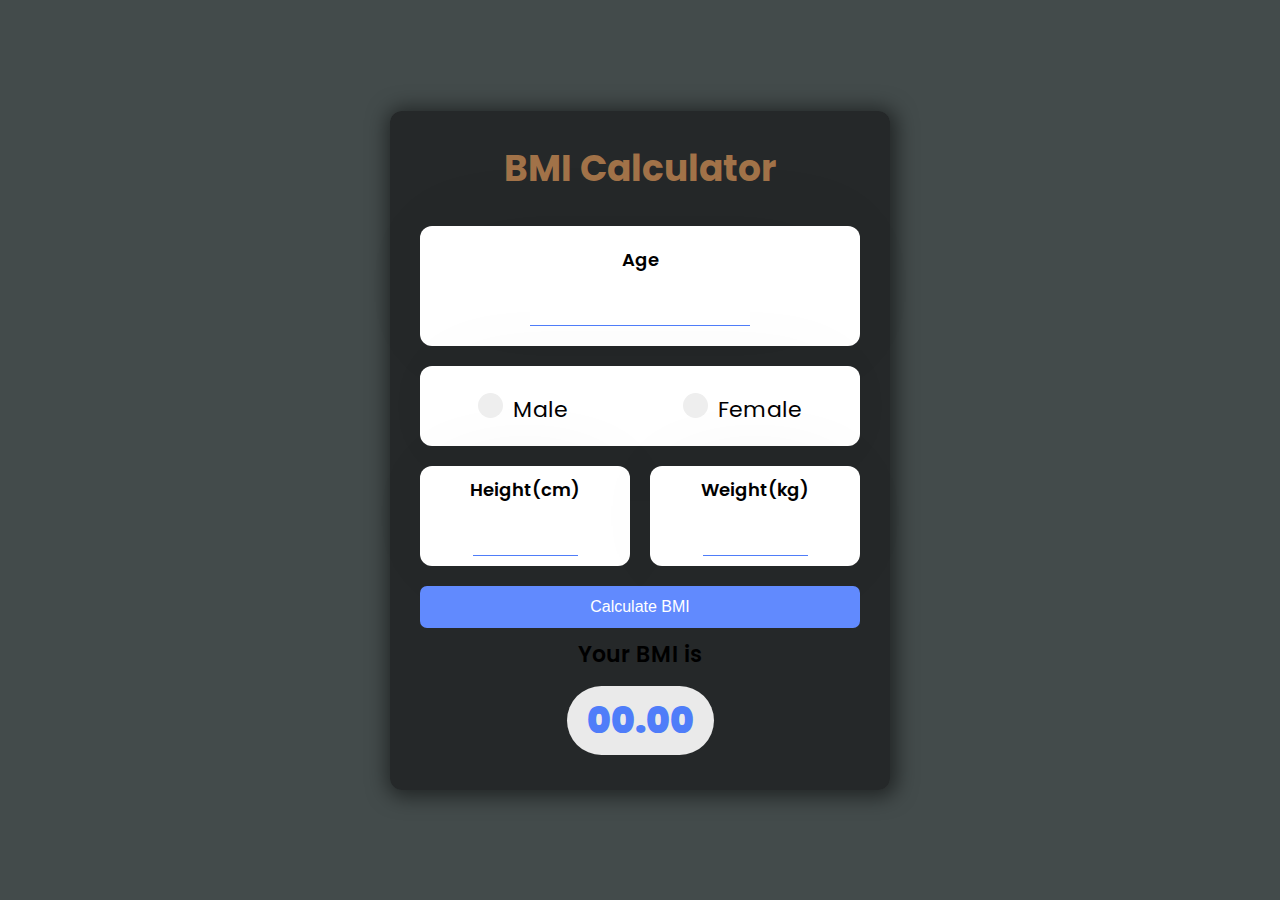
<file: bmi-calculator-javascript/index.html>
<!DOCTYPE html>
<html lang="en">
    <!-- By Ali Aslan -->
<head>
    <meta charset="UTF-8">
    <meta http-equiv="X-UA-Compatible" content="IE=edge">
    <meta name="viewport" content="width=device-width, initial-scale=1.0">
    <link rel="stylesheet" href="style.css">
    <title>BMI Calculator</title>
</head>
<body>
    
    <div class="container">
        <div class="box">
          <h1>BMI Calculator</h1>
          <div class="content">


            <div class="input">
                <label for="height">Age</label>
                <input type="text" class="text-input" id="age" autocomplete="off" required/>
            </div>

            <div class="gender">

                <label class="container">
                    <input type="radio" name="radio" id="m"><p class="text">Male</p>
                    <span class="checkmark"></span>
                  </label>


                <label class="container">
                    <input type="radio" name="radio" id="f" ><p class="text">Female</p>
                      <span class="checkmark"></span>
                    </label>

            </div>

            <div class="containerHW">
            <div class="inputH">
              <label for="height">Height(cm)</label>
              <input type="number" id="height" required>
            </div>

            <div class="inputW">
              <label for="weight">Weight(kg)</label>
              <input type="number" id="weight" required>
            </div>
          </div>

            <button class="calculate" id="submit" onclick="calculate();">Calculate BMI</button>
          </div>
          <div class="result">
            <p>Your BMI is</p>
            <div id="result">00.00</div>
            <p class="comment"></p>
          </div>
         
        
      

        </div>
      </div>

      


      
    <!-- The Modal -->
    <div id="myModal" class="modal">
      <!-- Modal content -->
    <div class="modal-content">
      <span class="close">&times;</span>
      <p id="modalText"></p>
    </div></div>



    
<script src="script.js"></script>

</body>
</html>
</file>
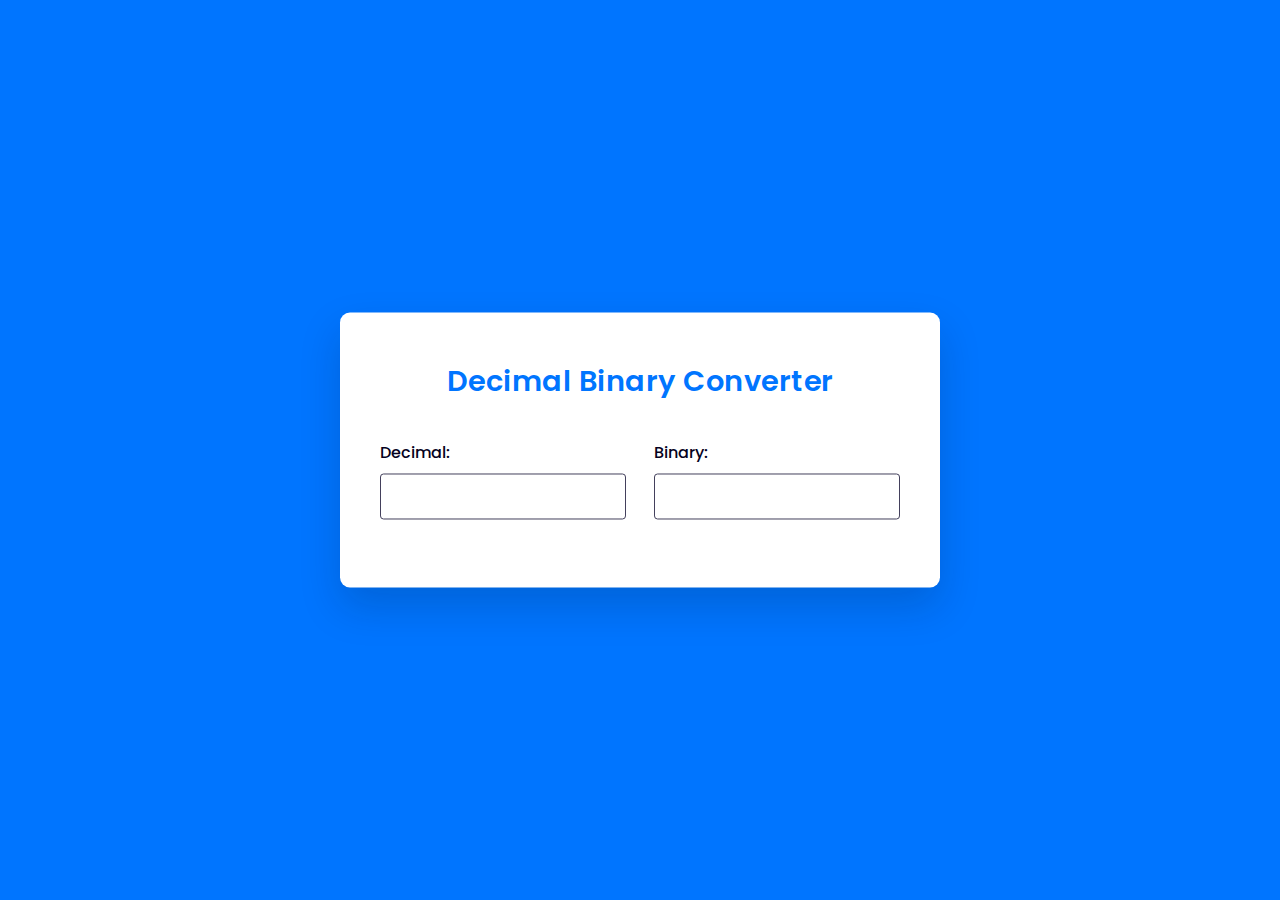
<file: Decimal Binary Converter/index.html>
<!DOCTYPE html>
<html lang="en">
  <head>
    <meta name="viewport" content="width=device-width, initial-scale=1.0" />
    <title>Decimal-Binary Converter</title>
    <!-- Google Fonts -->
    <link
      href="https://fonts.googleapis.com/css2?family=Poppins:wght@400;500&display=swap"
      rel="stylesheet"
    />
    <!-- Stylesheet -->
    <link rel="stylesheet" href="style.css" />
  </head>
  <body>
    <div class="container">
      <h2>Decimal Binary Converter</h2>
      <div class="wrapper">
        <div class="input-wrapper">
          <label for="dec-inp">Decimal:</label>
          <input type="number" id="dec-inp" />
        </div>
        <div class="input-wrapper">
          <label for="bin-inp">Binary:</label>
          <input type="number" id="bin-inp" />
        </div>
      </div>
      <p id="error-msg"></p>
    </div>
    <!-- Script -->
    <script src="script.js"></script>
  </body>
</html>
</file>
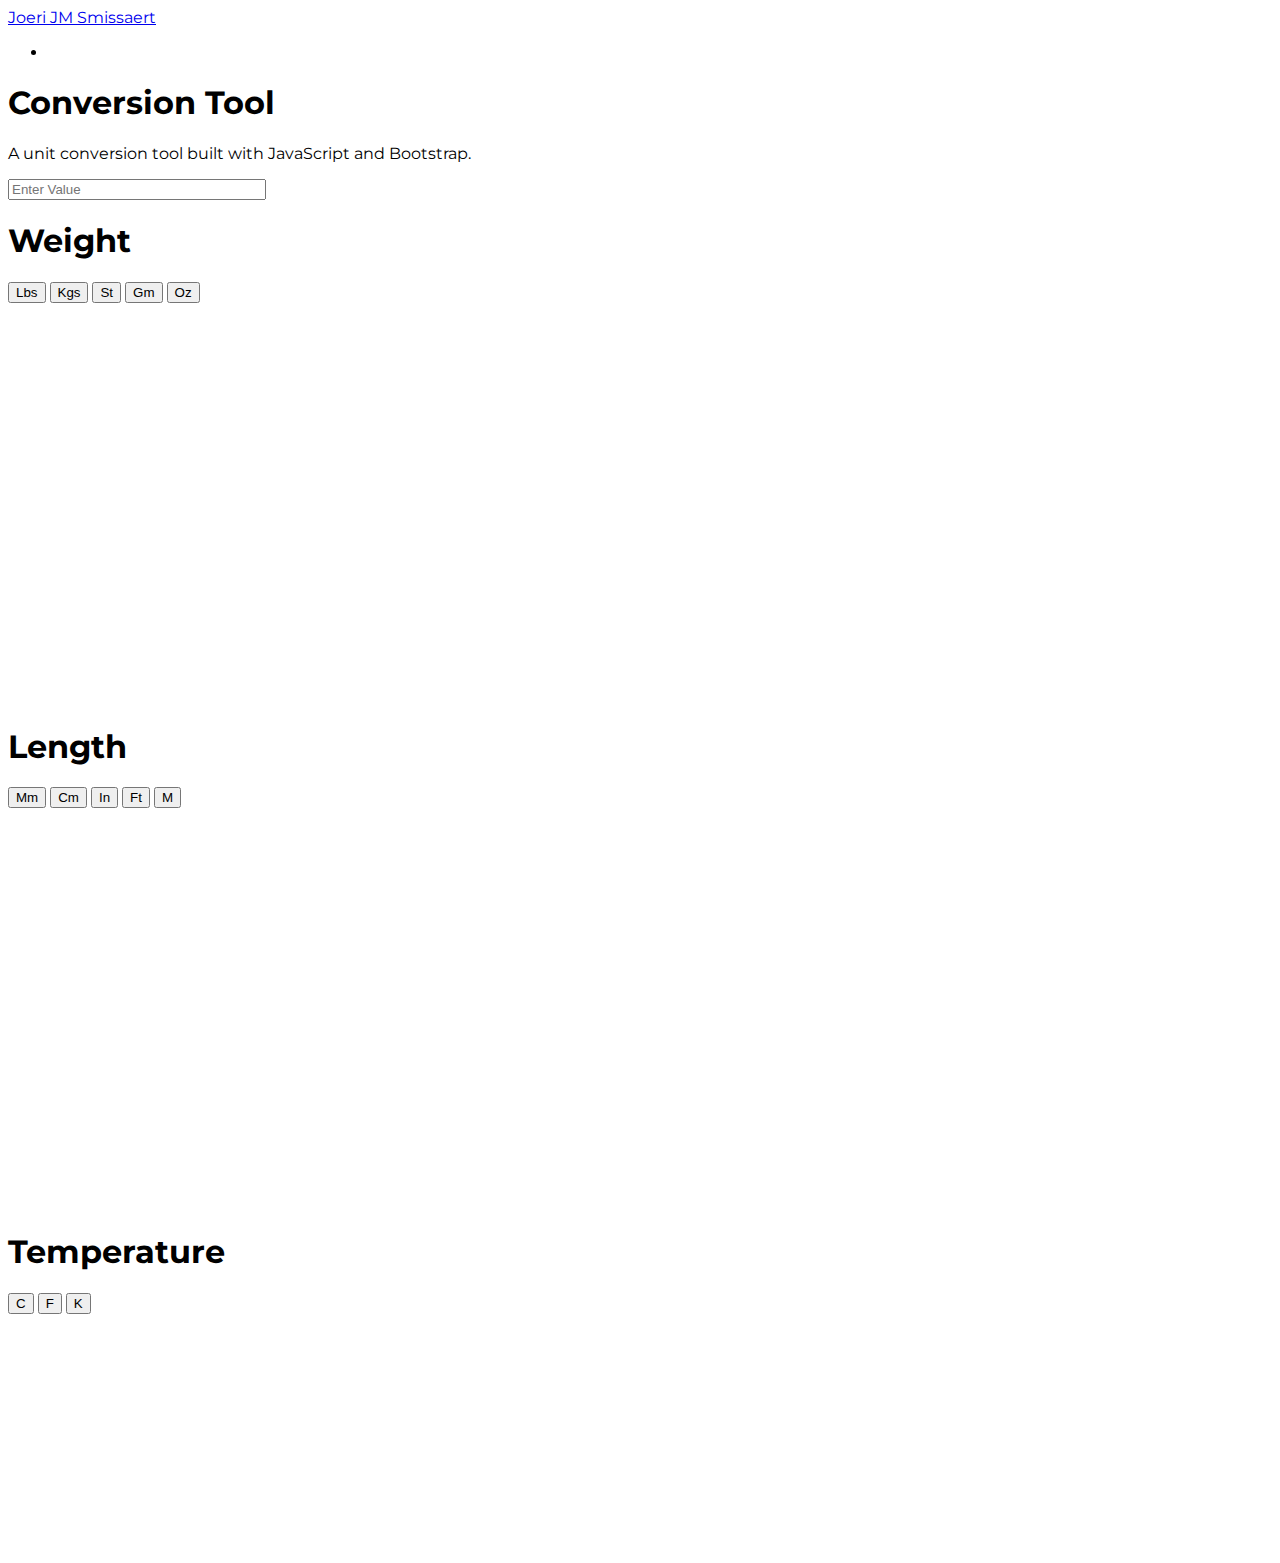
<file: js-conversion-tool/index.html>
<!DOCTYPE html>
<html lang="en" dir="ltr">
  <head>
    <meta charset="utf-8">
    <meta name="viewport" content="width=device-width, initial-scale=1, shrink-to-fit=yes">
    <meta name="description" content="A conversion tool built with JavaScript">
    <meta name="author" content="Joeri Smissaert">
    <title>Conversion Tool</title>
    <link rel="stylesheet" href="https://stackpath.bootstrapcdn.com/bootstrap/4.1.3/css/bootstrap.min.css" integrity="sha384-MCw98/SFnGE8fJT3GXwEOngsV7Zt27NXFoaoApmYm81iuXoPkFOJwJ8ERdknLPMO" crossorigin="anonymous">
    <link href="style.css" rel="stylesheet" type="text/css">
    <link href="https://fonts.googleapis.com/css?family=Montserrat" rel="stylesheet">
  </head>
  <body>
    <!-- Navigation -->
    <nav class="navbar navbar-dark bg-dark fixed-top">
        <a class="navbar-brand" href="./index.html">Joeri JM Smissaert</a>
        <div class="navbar-expand" id="navbarResponsive">
          <ul class="navbar-nav ml-auto">
            <li class="nav-item active">
             
            </li>
          </ul>
        </div>

    </nav>

    <!-- Page Content -->
    <section>
      <div class="jumbotron jumbotron-fluid pb-1">
        <div class="container-fluid">
            <h1 class="display-5">Conversion Tool</h1>
            <p class="lead text-muted">A unit conversion tool built with JavaScript and Bootstrap.</p>
        </div>
      </div>
    </section>

    <section>

      <div id="main" class="container justify-content-center text-center">


        <!-- input field -->
        <div class="row justify-content-center">
            <form>
                  <div class="form-group mb-3">
                    <input id="input" type="number" class="form-control form-control-lg text-center" placeholder="Enter Value">
                  </div>
              </form>
        </div>

        <div class="row ">
          <!-- Start Mass Converter -->
          <div id="weight" class="col">
            <h1 class="display-5 text-center ">Weight</h1>
            <div class="btn-group btn-group-lg mb-2" role="group" aria-label="Mass Units">
              <button type="button" class="btn btn-secondary btn-group-weight" >Lbs</button>
              <button type="button" class="btn btn-secondary btn-group-weight">Kgs</button>
              <button type="button" class="btn btn-secondary btn-group-weight">St</button>
              <button type="button" class="btn btn-secondary btn-group-weight">Gm</button>
              <button type="button" class="btn btn-secondary btn-group-weight">Oz</button>
            </div>
            


            <div id="output-weight" class="output hidden">

              <div class="card bg-primary text-white mb-3 text-center">
                <div class="card-block m-2">
                  <h4>Pounds:</h4>
                  <div id="lbsOutput">0</div>
                </div>
              </div>

              <div class="card bg-secondary text-white mb-3 text-center">
                <div class="card-block m-2">
                  <h4>Kilograms:</h4>
                  <div id="kgsOutput">0</div>
                </div>
              </div>
              <div class="card bg-success text-white mb-3 text-center">
                <div class="card-block m-2">
                  <h4>Stone:</h4>
                  <div id="stOutput">0</div>
                </div>
              </div>

              <div class="card bg-info text-white mb-3 text-center">
                <div class="card-block m-2">
                  <h4>Grams:</h4>
                  <div id="gmOutput">0</div>
                </div>
              </div>

              <div class="card bg-dark text-white mb-3 text-center">
                <div class="card-block m-2">
                  <h4>Ounces:</h4>
                  <div id="ozOutput">0</div>
                </div>
              </div>

            </div>
          </div>
          <!-- End Mass Converter -->

          <!-- Start Length Converter -->
          <div id="length" class="col ">
            <h1 class="display-5 text-center">Length</h1>
            <div class="btn-group btn-group-lg mb-2" role="group" aria-label="Length Units">
              <button type="button" class="btn btn-secondary btn-group-length" >Mm</button>
              <button type="button" class="btn btn-secondary btn-group-length">Cm</button>
              <button type="button" class="btn btn-secondary btn-group-length">In</button>
              <button type="button" class="btn btn-secondary btn-group-length">Ft</button>
              <button type="button" class="btn btn-secondary btn-group-length">M</button>
            </div>

            <div id="output-length" class="output hidden">

              <div class="card bg-primary text-white mb-3 text-center">
                <div class="card-block m-2">
                  <h4>Milimeters:</h4>
                  <div id="mmOutput">0</div>
                </div>
              </div>

              <div class="card bg-secondary text-white mb-3 text-center">
                <div class="card-block m-2">
                  <h4>Centimeters:</h4>
                  <div id="cmOutput">0</div>
                </div>
              </div>

              <div class="card bg-success text-white mb-3 text-center">
                <div class="card-block m-2">
                  <h4>Inches:</h4>
                  <div id="inOutput">0</div>
                </div>
              </div>

              <div class="card bg-info text-white mb-3 text-center">
                <div class="card-block m-2">
                  <h4>Feet:</h4>
                  <div id="ftOutput">0</div>
                </div>
              </div>

              <div class="card bg-dark text-white mb-3 text-center">
                <div class="card-block m-2">
                  <h4>Meters:</h4>
                  <div id="mOutput">0</div>
                </div>
              </div>

            </div>
          </div>
           <!-- End Length Converter -->

          <!-- Start Temp Converter -->
          <div id="temp" class="col">
            <h1 class="display-5 text-center ">Temperature</h1>
            <div class="btn-group btn-group-lg mb-2" role="group" aria-label="Length Units">
              <button type="button" class="btn btn-secondary btn-group-temp" >C</button>
              <button type="button" class="btn btn-secondary btn-group-temp">F</button>
              <button type="button" class="btn btn-secondary btn-group-temp">K</button>
            </div>

            <div id="output-temp" class="output hidden">

              <div class="card bg-primary text-white mb-3 text-center">
                <div class="card-block m-2">
                  <h4>Celsius:</h4>
                  <div id="cOutput">0</div>
                </div>
              </div>

              <div class="card bg-secondary text-white mb-3 text-center">
                <div class="card-block m-2">
                  <h4>Fahrenheit:</h4>
                  <div id="fOutput">0</div>
                </div>
              </div>

              <div class="card bg-info text-white mb-3 text-center">
                <div class="card-block m-2">
                  <h4>Kelvin:</h4>
                  <div id="kOutput">0</div>
                </div>
              </div>

            </div>
          </div>
           <!-- End Temp Converter -->
        </div>
      </div>
    </section>
    
    <script src="main.js" type="text/JavaScript"></script>

  </body>
</html>
</file>
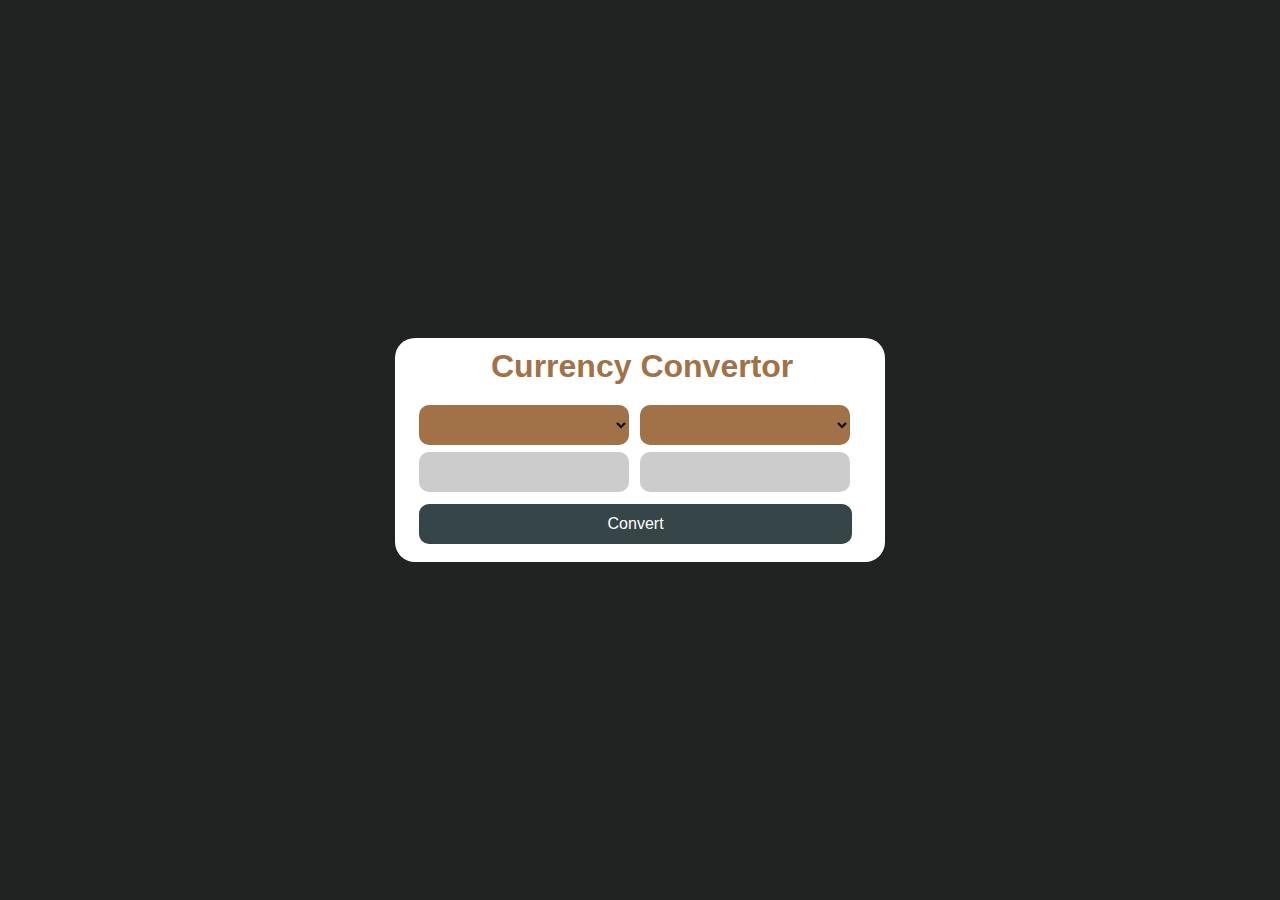
<file: currency-calculator/currency.html>
<!DOCTYPE html>
<html lang="en">
<head>
    <meta charset="UTF-8">
    <meta name="viewport" content="width=device-width, initial-scale=1.0">
    <title>Currency Convertor App Using Javascript</title>
    <link rel="stylesheet" href="curr.css">
</head>
<body>
    <div class="container">
        <h1>Currency Convertor</h1>
        <div class="box">
            <div class="left_box">
                <select name="currency" class="currency"></select>
                <input type="number" name="" id="num">
            </div>
            <div class="right_box">
                <select name="currency" class="currency"></select>
                <input type="text" name="" id="ans" disabled>
            </div>
        </div>
        <button class="btn" id="btn">Convert</button>
    </div>


    <script src="script.js"></script>
</body>
</html>
</file>
<file: bmi-calculator-javascript/style.css>
/* Import Google Font - Poppins */
@import url('https://fonts.googleapis.com/css2?family=Poppins:wght@400;500;600;700&display=swap');
    *{
    margin: 0;
    padding: 0;
    box-sizing: border-box;
    font-family: 'Poppins', sans-serif;
    }
    
    body{
    display: flex;
    align-items: center;
    justify-content: center;
    min-height: 100vh;
    background: rgba(47, 55, 55, 0.9);
    }
/* 
  .container {
    min-width: 250px;
  } */

  .box {
    width: 500px;
    background: rgba(7, 6, 7, 0.5);
   box-shadow: 0 5px 15px rgba(80, 64, 64, 0.5);
    border-radius: 12px;
    text-align: center;
    box-shadow: 2px 2px 20px 5px rgba(0,0,0,0.5);

  }


  h1 {
    color:  #A17248;
    font-weight: bold;
    font-size: 36px;
    padding: 30px 0;
    
  }


    
    .content {
        padding: 0 30px;
        
    }
    
    .input {
        background: #fff;
        box-shadow: 0px 0px 95px -30px rgba(0, 0, 0, 0.15);
        border-radius: 12px;
        padding: 20px 0;
        margin-bottom: 20px;
    }

    
    .input label {
        display: block;
        font-size: 18px;
        font-weight: 600;
        color: #000;
        margin-bottom: 20px;
    }
    .input input {
        outline: none;
        border: none;
        border-bottom: 1px solid #4f7df9;
        width: 50%;
        text-align: center;
        font-size: 28px;
        font-family: "Nunito", sans-serif;
    }


    
    .inputW {
        background: #fff;
        box-shadow: 0px 0px 95px -30px rgba(0, 0, 0, 0.15);
        border-radius: 12px;
        padding: 10px 0;
        margin-bottom: 20px;
    }


    .inputW label {
        display: block;
        font-size: 18px;
        font-weight: 600;
        color: #000;
        margin-bottom: 20px;
    }
   .inputW input {
        outline: none;
        border: none;
        border-bottom: 1px solid #4f7df9;
        width: 50%;
        text-align: center;
        font-size: 28px;
        font-family: "Nunito", sans-serif;
    }

    .inputH {
        background: #ffffff;
        box-shadow: 0px 0px 95px -30px rgba(0, 0, 0, 0.15);
        border-radius: 12px;
        padding: 10px 0;
        margin-bottom: 20px;
        margin-right: 20px;
    }


    .inputH label {
        display: block;
        font-size: 18px;
        font-weight: 600;
        color: #000;
        margin-bottom: 20px;
    }
   .inputH input {
        outline: none;
        border: none;
        border-bottom: 1px solid #4f7df9;
        width: 50%;
        text-align: center;
        font-size: 28px;
        font-family: "Nunito", sans-serif;
    }

  
button.calculate {
    cursor: pointer;
    font-family: "Nunito", sans-serif;
    color: #fff;
    background: rgb(97,138,254,1);
    font-size: 16px;
    border-radius: 7px;
    padding: 12px 0;
    width: 100%;
    outline: none;
    border: none;
    transition: all 0.5s;
  }
  button.calculate:hover {
    background: #0044ff;
  }

  
  
.result {
    padding: 10px 20px;
  }
  .result p {
    font-weight: 600;
    font-size: 22px;
    color: #000;
    margin-bottom: 15px;
  }
  .result #result {
    font-size: 36px;
    font-weight: 900;
    color: #4f7df9;
    background-color: #eaeaea;
    display: inline-block;
    padding: 7px 20px;
    border-radius: 55px;
    margin-bottom: 25px;
  }
  #comment {
    color: #4f7df9;
    font-weight: 800;
  }

.comment {
    display: none;
    border: dashed 1px;
    border-radius: 7px;
    padding: 5px;
}

.footer {
    display: flex;
    justify-content: start;
    align-items: center;
    padding: 10px 15px
}

.footer-text {
    text-decoration: none;
    color: rgba(40, 40, 40, 0.8);
    font-family: 'Poppins', sans-serif;
    font-weight: 200;
    font-size: 14px;
    transition: all 0.5;
}

.footer-text:hover {
    color: rgba(40, 40, 40, 1);
}

.gender {
    display: flex;
    justify-content: space-around;
    align-items: center;
    align-content: center;
    background: #fff;
    box-shadow: 0px 0px 95px -30px rgba(0, 0, 0, 0.15);
    border-radius: 12px;
    padding: 20px 0;
    margin-bottom: 20px;
}

  /* Style for Radio */
.gender .container {
    display: block;
    position: relative;
    padding-left: 35px;
    /* margin-bottom: 12px; */
    margin-top: 7px;
    cursor: pointer;
    font-size: 22px;
    -webkit-user-select: none;
    -moz-user-select: none;
    -ms-user-select: none;
    user-select: none;
  }
  
  /* Hide the browser's default radio button */
  .gender .container input {
    position: absolute;
    opacity: 0;
    cursor: pointer;
  }
  
  /* Create a custom radio button */
  .checkmark {
    position: absolute;
    top: 0;
    left: 0;
    height: 25px;
    width: 25px;
    background-color: #eee;
    border-radius: 50%;
  }
  
  /* On mouse-over, add a grey background color */
  .gender .container:hover input ~ .checkmark {
    background-color: #ccc;
  }
  
  /* When the radio button is checked, add a blue background */
  .gender .container input:checked ~ .checkmark {
    background-color: #2196F3;
  }
  
  /* Create the indicator (the dot/circle - hidden when not checked) */
  .checkmark:after {
    content: "";
    position: absolute;
    display: none;
  }
  
  /* Show the indicator (dot/circle) when checked */
  .gender .container input:checked ~ .checkmark:after {
    display: block;
  }
  
  /* Style the indicator (dot/circle) */
  .gender .container .checkmark:after {
       top: 9px;
      left: 9px;
      width: 8px;
      height: 8px;
      border-radius: 50%;
      background: white;
  }
  /* END Style for Radio */

.containerHW {
    display: flex;
    justify-content: space-around;
    align-items: center;
}
  




/* The Modal (background) */
.modal {
  display: none; /* Hidden by default */
  position: fixed; /* Stay in place */
  z-index: 1; /* Sit on top */
  padding-top: 100px; /* Location of the box */
  left: 0;
  top: 0;
  width: 100%; /* Full width */
  height: 100%; /* Full height */
  overflow: auto; /* Enable scroll if needed */
  background-color: rgb(0,0,0); /* Fallback color */
  background-color: rgba(0,0,0,0.4); /* Black w/ opacity */
  padding-top: 300px;

}

/* Modal Content */
.modal-content {
  background-color: #fefefe;
  margin: auto;
  padding: 20px;
  border: 1px solid #888;
  width: 600px;
  border-radius: 10px;
  box-shadow: #393c76 -1px 2px 2px 1px;
}

#modalText {
  padding-top: 8px;
  padding-right: 5px;
  font-size: 18px;
  font-family: 'Poppins', sans-serif;
  color: rgb(24, 23, 23);
}

.modal-wrong {
border: 2px solid red;
}

.modal-correct {
  border: 2px solid green;
  }

/* The Close Button */
.close {
  color: #aaaaaa;
  float: right;
  font-size: 28px;
  font-weight: bold;
  cursor: pointer;
  transition: all 0.3s;
}

.close:hover {
  color: #d41111; 
}





.linkDownload {
    position: fixed;
    background-color: #d12322;
    margin: 20px;
    padding: 10px 10px;
    left: -0px;
    border-radius: 5px;
    bottom: -0px;
    font-size: 16px;
    font-weight: 400;
    color: #fff;
    text-decoration: none;
    text-transform: capitalize;
    transition: all 0.43s ease-in-out;


  }

  
.linkDownload i {
    padding-left: 7px;
  }
  
  .linkDownload:hover {
    text-decoration: none;
    background-color: black;
  }
  

@media (max-width: 700px){


    .box {
        width: 380px;
    }



    
    .input label {

        font-size: 18px;
    }

    .inputH label, .inputW label {
        font-size: 14px;
    }


    .input input, .inputH input, .inputW input{
        font-size: 24px;
    }


    .modal-content {

      width: 380px;
    }



}
</file>
<file: Decimal Binary Converter/style.css>
* {
  padding: 0;
  margin: 0;
  box-sizing: border-box;
  font-family: "Poppins", sans-serif;
}
body {
  background-color: #0075ff;
}
.container {
  background-color: #ffffff;
  width: 80vmin;
  max-width: 37.5em;
  padding: 3em 2.5em;
  position: absolute;
  transform: translate(-50%, -50%);
  top: 50%;
  left: 50%;
  border-radius: 0.62em;
  box-shadow: 0 1.2em 2.5em rgba(0, 21, 44, 0.18);
}
h2 {
  font-size: 1.8em;
  color: #0075ff;
  text-align: center;
  font-weight: 600;
  letter-spacing: 0.5px;
  margin-bottom: 1.3em;
}
.wrapper {
  display: flex;
  justify-content: space-between;
  gap: 1.8em;
}
label {
  display: block;
  margin-bottom: 0.5em;
  font-weight: 500;
  color: #050121;
}
input {
  position: relative;
  font-size: 1.1em;
  width: 100%;
  padding: 0.5em;
  border-radius: 0.2em;
  border: 1.5px solid #43405c;
  color: #43405c;
  outline: none;
}
input:focus {
  border-color: #0075ff;
}
#error-msg {
  text-align: center;
  margin-top: 1.25em;
  color: #ff4362;
}
</file>
<file: js-conversion-tool/style.css>
html {
  margin: 0;
  padding: 0;
  font-family: 'Montserrat', sans-serif;
  background-color: white;
}

.hidden {
	visibility: hidden;
}

.form-control {
	width: 250px;
}
</file>
<file: currency-calculator/curr.css>
*{
  margin: 0;
  padding: 0;
  box-sizing: border-box;
}

body{
  background: rgba(9, 10, 10, 0.9);
  height: 100vh;
  display: flex;
  align-items: center;
  justify-content: center;
}

.container{
  background-color: white;
  padding: 10px 24px;
  border-radius: 20px;
  width: 490px;
}

h1{
  color:  #A17248;
  margin-left: 72px;
  margin-bottom: 0.5em;
  font-family: sans-serif;
}


.container .box{
  width: 100%;
  display: flex;
}

.box div{
  width: 100%;
}

select{
  width: 95%;
  height: 40px;
  font-size: 1.2em;
  cursor: pointer;
  background : #A17248;
  outline: none;
  color: black;
  margin: 0.2em 0;
  padding: 0 1em;
  border-radius: 10px;
  border: none;
}


input{
  width: 95%;
  height: 40px;
  font-size: 1em;
  margin: 0.2em 0;
  border-radius: 10px;
  border: none;
  background: #cccccc;
  outline: none;
  padding: 0 1em;
}


.btn{
  width: 98%;
  height: 40px;
  background: #364547;
  color: white;
  border-radius: 10px;
  border: none;
  cursor: pointer;
  font-size: 1em;
  margin: 0.5em 0;
}
</file>
